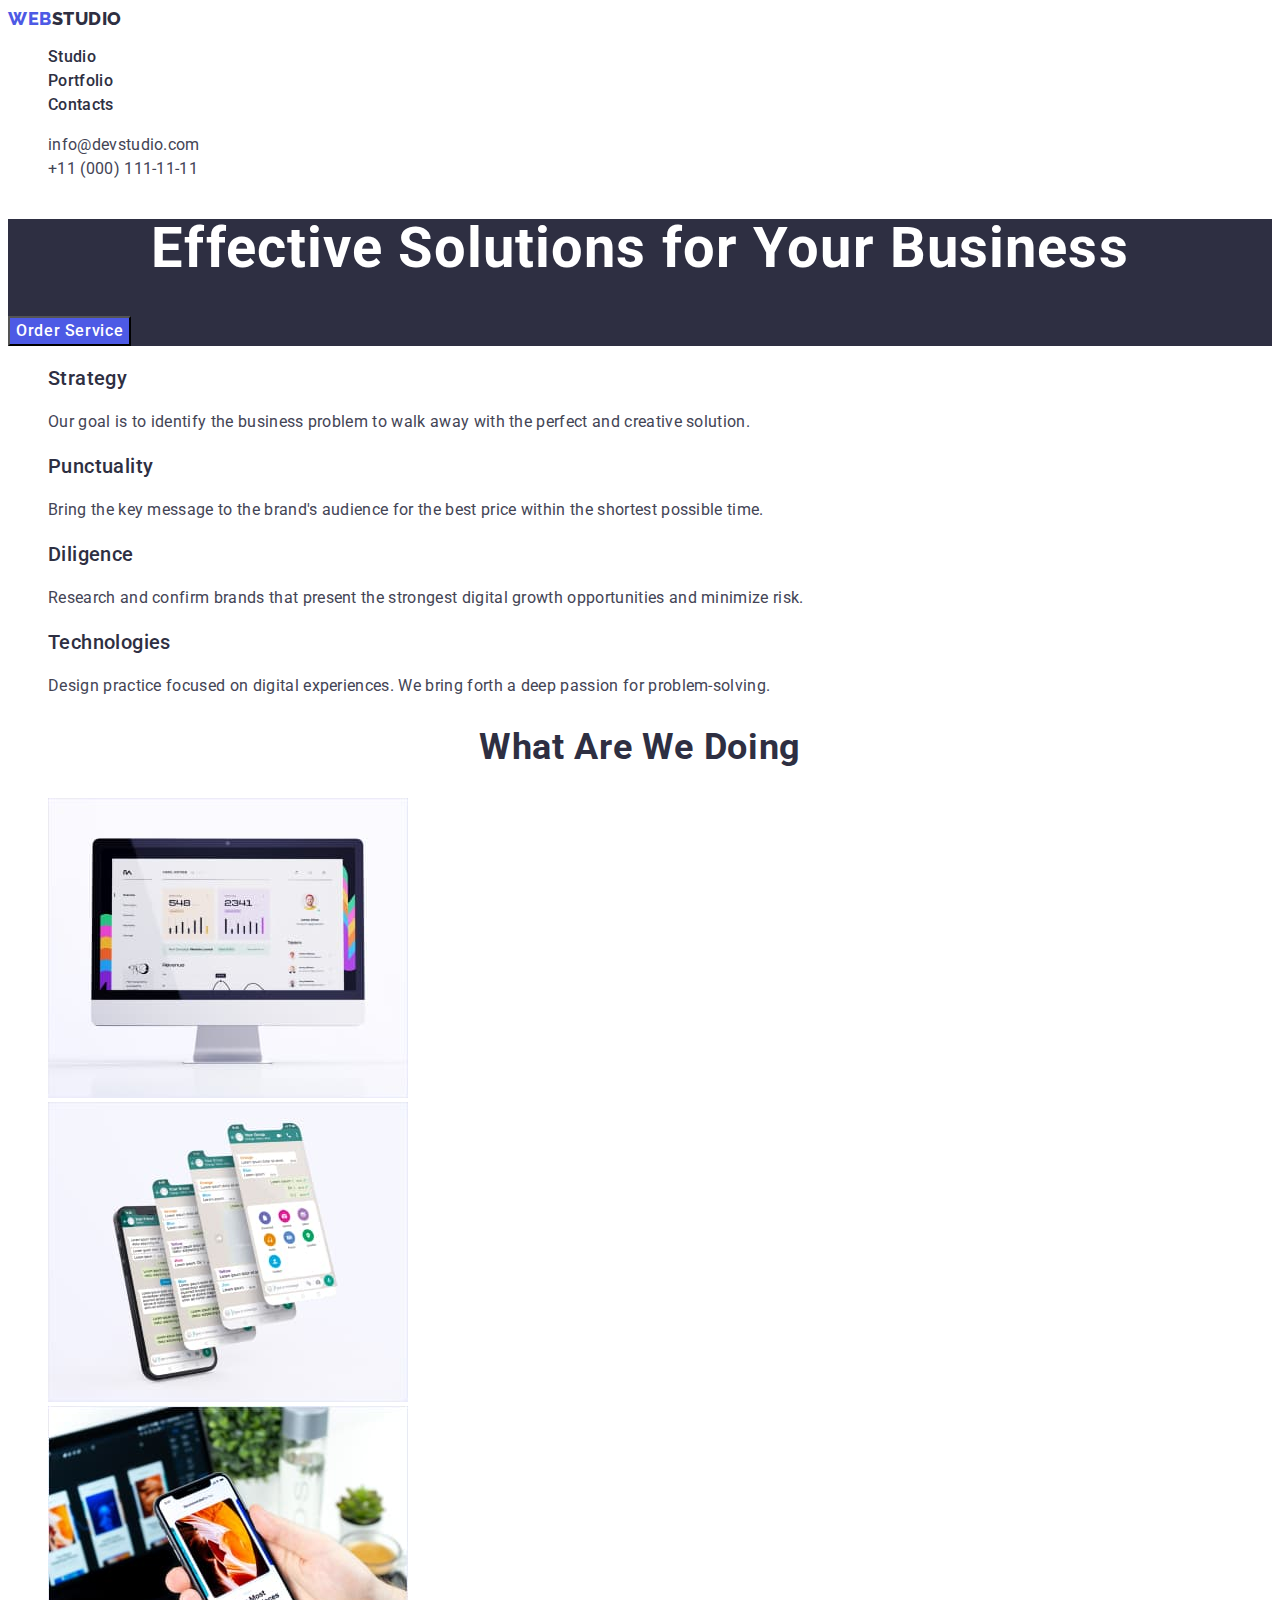
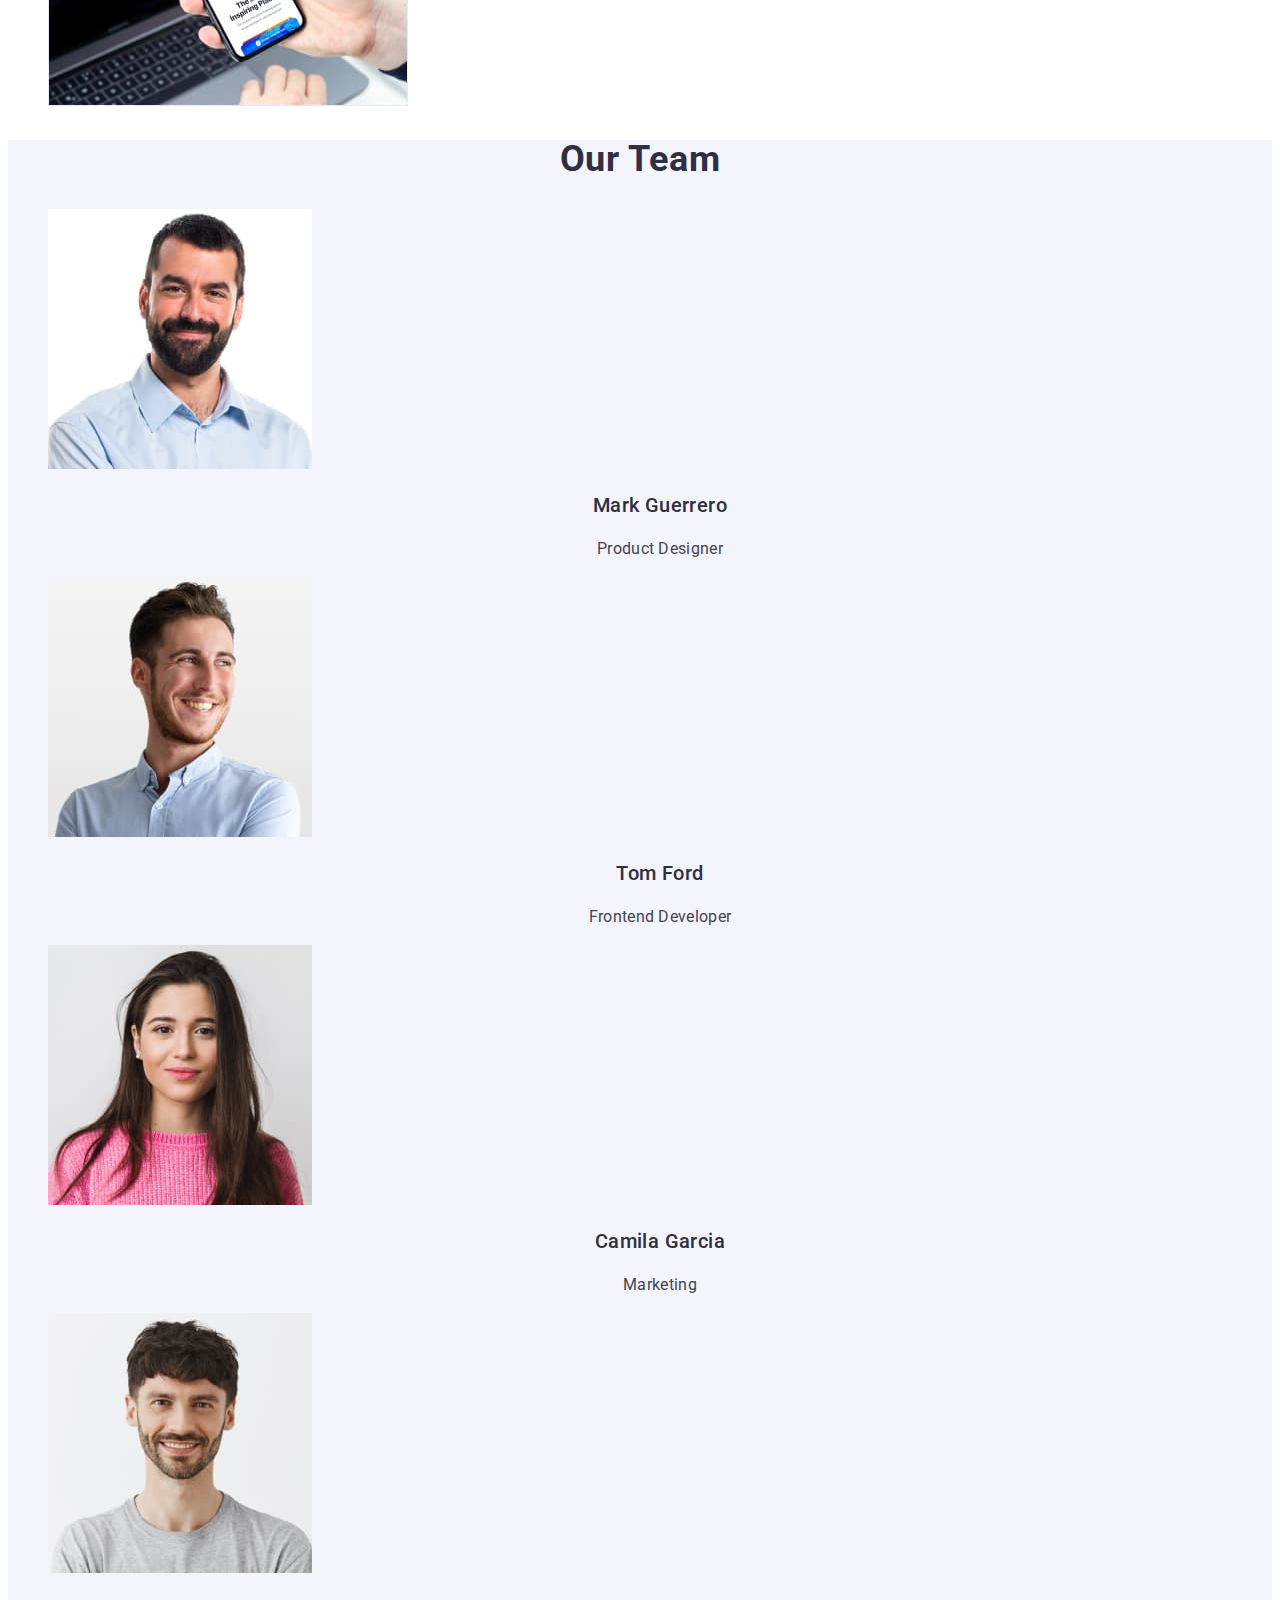
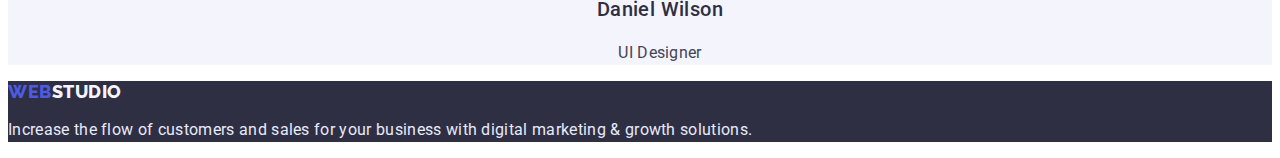
<file: index.html>
<!DOCTYPE html>
<html lang="en">
  <head>
    <meta charset="UTF-8" />
    <meta http-equiv="X-UA-Compatible" content="IE=edge" />
    <meta name="viewport" content="width=device-width, initial-scale=1.0" />
    <title>Webstudio</title>
    <link rel="preconnect" href="https://fonts.googleapis.com" />
    <link rel="preconnect" href="https://fonts.gstatic.com" crossorigin />
    <link
      href="https://fonts.googleapis.com/css2?family=Raleway:wght@800&family=Roboto:wght@400;500;700;900&display=swap"
      rel="stylesheet"
    />
    <link rel="stylesheet" href="./css/styles.css" />
  </head>
  <body>
    <!--======================== HEADER ===========================================-->
    <header class="header">
      <nav class="header-nav">
        <a class="header-logo link" href="./index.html"
          >Web <span class="header-studio">Studio</span></a
        >
        <ul class="header-list list">
          <li class="header-item">
            <a class="header-link link" href="./index.html">Studio</a>
          </li>
          <li class="header-item">
            <a class="header-link link" href="./portfolio.html">Portfolio</a>
          </li>
          <li class="header-item">
            <a class="header-link link" href="">Contacts</a>
          </li>
        </ul>
      </nav>
      <address class="header-address">
        <ul class="header-contacts-list list">
          <li class="header-contacts-item">
            <a class="header-contacts link" href="mailto:info@devstudio.com"
              >info@devstudio.com</a
            >
          </li>
          <li class="header-contacts-item">
            <a class="header-contacts link" href="tel:+110001111111"
              >+11 (000) 111-11-11</a
            >
          </li>
        </ul>
      </address>
    </header>
    <main>
      <!--======================== HERO ===========================================-->
      <section class="hero">
        <h1 class="hero-title">Effective Solutions for Your Business</h1>
        <button class="hero-btn" type="button">Order Service</button>
      </section>
      <!--======================== FEATURES ===========================================-->
      <section class="features">
        <h2 class="features-title" hidden>Our features</h2>
        <ul class="features-list list">
          <li class="features-item">
            <h3 class="features-name">Strategy</h3>
            <p class="features-description">
              Our goal is to identify the business problem to walk away with the
              perfect and creative solution.
            </p>
          </li>
          <li class="features-item">
            <h3 class="features-name">Punctuality</h3>
            <p class="features-description">
              Bring the key message to the brand's audience for the best price
              within the shortest possible time.
            </p>
          </li>
          <li class="features-item">
            <h3 class="features-name">Diligence</h3>
            <p class="features-description">
              Research and confirm brands that present the strongest digital
              growth opportunities and minimize risk.
            </p>
          </li>
          <li class="features-item">
            <h3 class="features-name">Technologies</h3>
            <p class="features-description">
              Design practice focused on digital experiences. We bring forth a
              deep passion for problem-solving.
            </p>
          </li>
        </ul>
      </section>
      <!--======================== WHAT ARE WE DOING? ===========================================-->
      <section class="gallery">
        <h2 class="gallery-title">What are we doing</h2>
        <ul class="gallery-list list">
          <li class="gallery-item">
            <img
              src="./images/img/img1.jpg"
              alt="photo of computer"
              width="360"
              height="300"
            />
          </li>
          <li class="gallery-item">
            <img
              src="./images/img/img2.jpg"
              alt="photo of phone"
              width="360"
              height="300"
            />
          </li>
          <li class="gallery-item">
            <img
              src="./images/img/img3.jpg"
              alt="photo of laptop and phone"
              width="360"
              height="300"
            />
          </li>
        </ul>
      </section>
      <!--======================== OUR TEAM===========================================-->
      <section class="team">
        <h2 class="team-title">Our Team</h2>
        <ul class="team-list list">
          <li class="team-item">
            <img
              src="./images/team/team1.jpg"
              alt="worker 1"
              width="264"
              height="260"
            />
            <h3 class="team-name">Mark Guerrero</h3>
            <p class="team-description">Product Designer</p>
          </li>
          <li class="team-item">
            <img
              src="./images/team/team2.jpg"
              alt="worker 2"
              width="264"
              height="260"
            />
            <h3 class="team-name">Tom Ford</h3>
            <p class="team-description">Frontend Developer</p>
          </li>
          <li class="team-item">
            <img
              src="./images/team/team3.jpg"
              alt="worker 3"
              width="264"
              height="260"
            />
            <h3 class="team-name">Camila Garcia</h3>
            <p class="team-description">Marketing</p>
          </li>
          <li class="team-item">
            <img
              src="./images/team/team4.jpg"
              alt="worker 4"
              width="264"
              height="260"
            />
            <h3 class="team-name">Daniel Wilson</h3>
            <p class="team-description">UI Designer</p>
          </li>
        </ul>
      </section>
    </main>
    <!--======================== FOOTER ===========================================-->
    <footer class="footer">
      <a class="footer-logo link" href="./index.html"
        >Web<span class="footer-studio">Studio</span></a
      >
      <p class="footer-description">
        Increase the flow of customers and sales for your business with digital
        marketing & growth solutions.
      </p>
    </footer>
  </body>
</html>
</file>
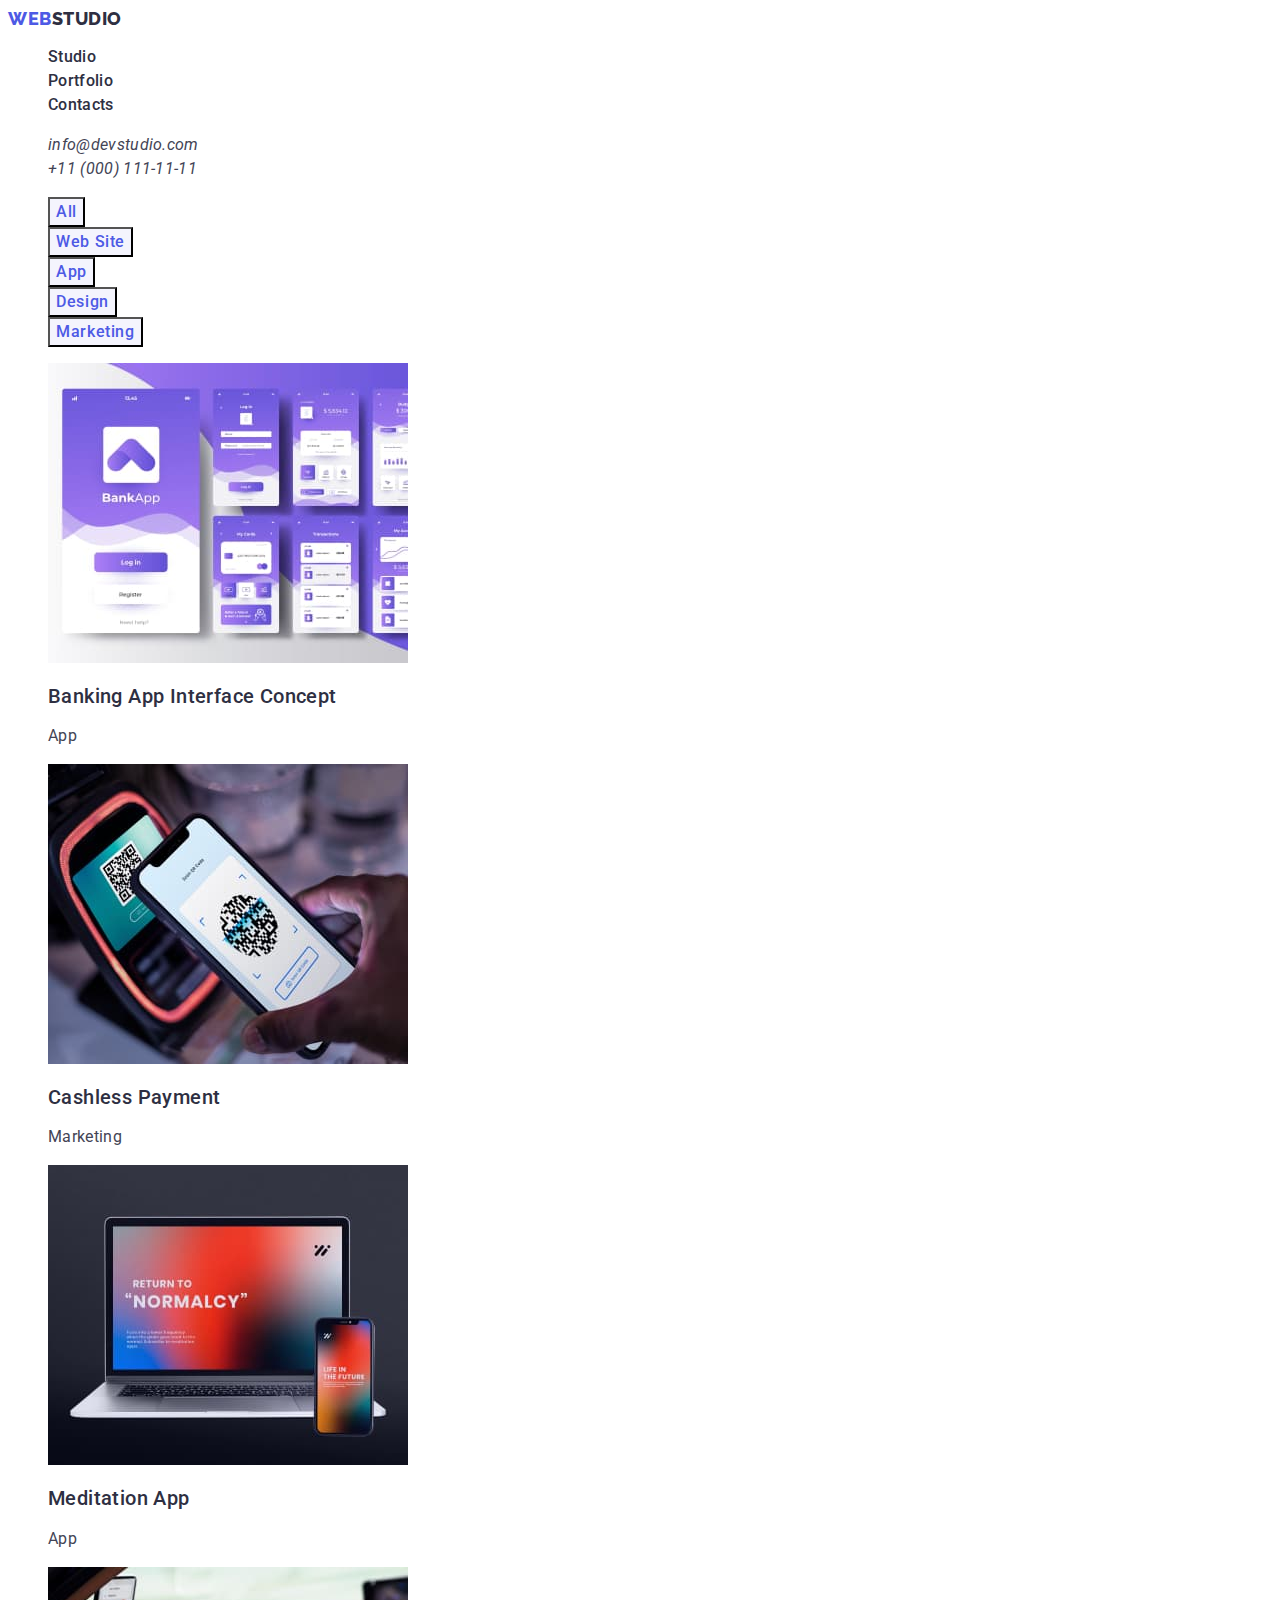
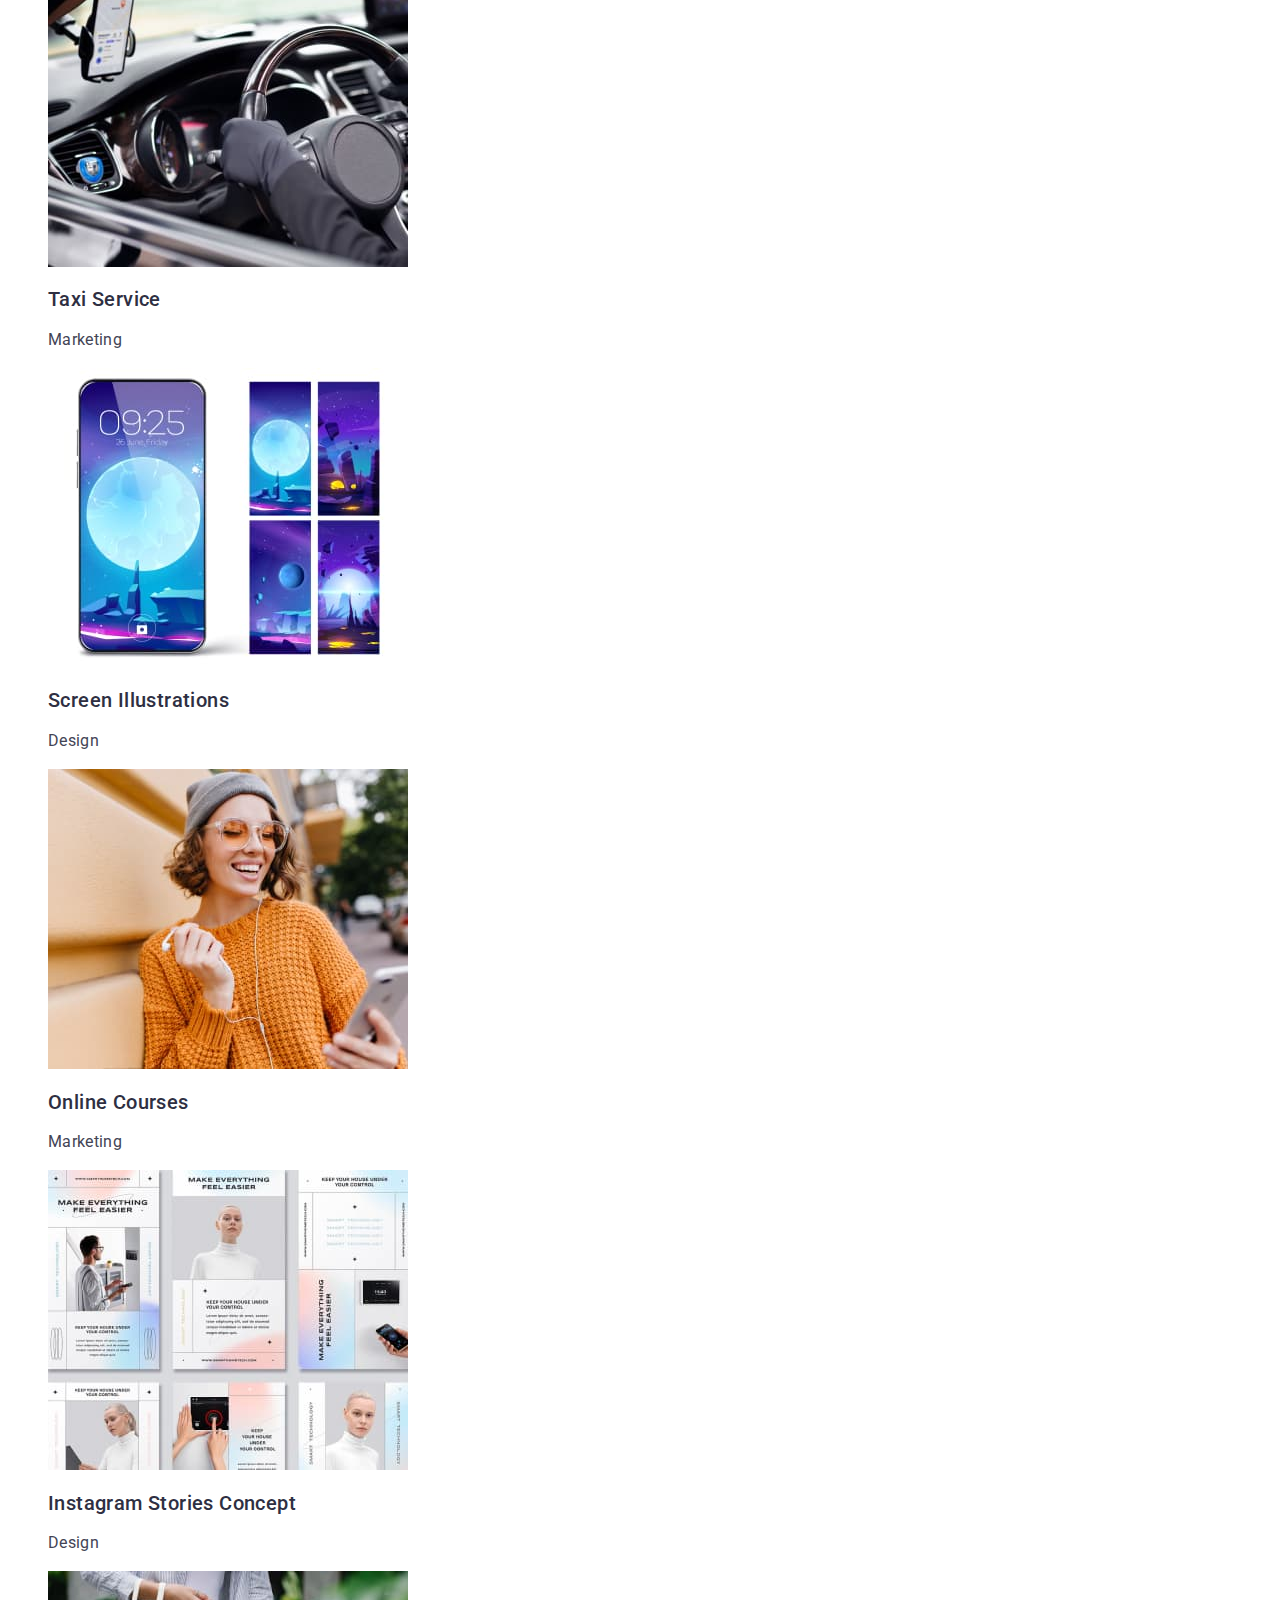
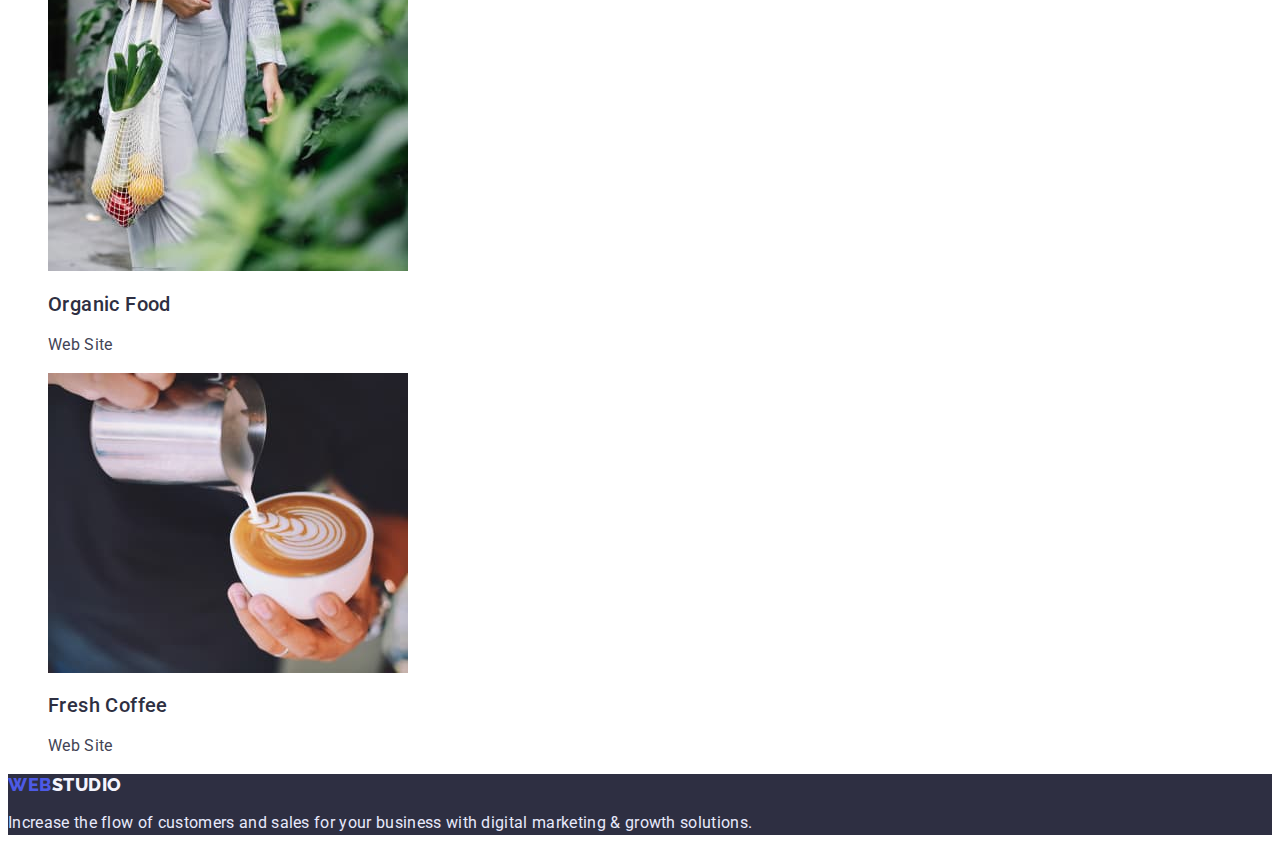
<file: portfolio.html>
<!DOCTYPE html>
<html lang="en">
  <head>
    <meta charset="UTF-8" />
    <meta http-equiv="X-UA-Compatible" content="IE=edge" />
    <meta name="viewport" content="width=device-width, initial-scale=1.0" />
    <title>Webstudio</title>
    <link rel="preconnect" href="https://fonts.googleapis.com" />
    <link rel="preconnect" href="https://fonts.gstatic.com" crossorigin />
    <link
      href="https://fonts.googleapis.com/css2?family=Raleway:wght@800&family=Roboto:wght@400;500;700;900&display=swap"
      rel="stylesheet"
    />
    <link rel="stylesheet" href="./css/styles.css" />
  </head>
  <body>
    <!--======================== HEADER ===========================================-->
    <header class="header">
      <nav class="header-nav">
        <a class="header-logo link" href="./index.html"
          >Web<span class="header-studio">Studio</span></a
        >
        <ul class="header-list list">
          <li class="header-item">
            <a class="header-link link" href="./index.html">Studio</a>
          </li>
          <li class="header-item">
            <a class="header-link link" href="">Portfolio</a>
          </li>
          <li class="header-item">
            <a class="header-link link" href="">Contacts</a>
          </li>
        </ul>
      </nav>
      <address>
        <ul class="header-contacts-list list">
          <li class="header-contacts-item">
            <a class="header-contacts link" href="mailto:info@devstudio.com"
              >info@devstudio.com</a
            >
          </li>
          <li class="header-contacts-item">
            <a class="header-contacts link" href="tel:+110001111111"
              >+11 (000) 111-11-11</a
            >
          </li>
        </ul>
      </address>
    </header>
    <main>
      <!--========================PORTFOLIO===========================================-->
      <section class="portfolio">
        <h1 class="portfolio-title" hidden>Portfolio</h1>
        <ul class="portfolio-list list">
          <li class="portfolio-item">
            <button class="portfolio-btn" type="button">All</button>
          </li>
          <li class="portfolio-item">
            <button class="portfolio-btn" type="button">Web Site</button>
          </li>
          <li class="portfolio-item">
            <button class="portfolio-btn" type="button">App</button>
          </li>
          <li class="portfolio-item">
            <button class="portfolio-btn" type="button">Design</button>
          </li>
          <li class="portfolio-item">
            <button class="portfolio-btn" type="button">Marketing</button>
          </li>
        </ul>
        <ul class="projects-list list">
          <li class="projects-item">
            <a class="projects-link link" href="">
              <img
                src="./images/projects/project1.jpg"
                alt="project card 1"
                width="360"
                height="300"
              />
              <h2 class="projects-name">Banking App Interface Concept</h2>
              <p class="projects-description">App</p>
            </a>
          </li>
          <li class="projects-item">
            <a class="projects-link link" href="">
              <img
                src="./images/projects/project2.jpg"
                alt="project card 2"
                width="360"
                height="300"
              />
              <h2 class="projects-name">Cashless Payment</h2>
              <p class="projects-description">Marketing</p>
            </a>
          </li>
          <li class="projects-item">
            <a class="projects-link link" href="">
              <img
                src="./images/projects/project3.jpg"
                alt="project card 3"
                width="360"
                height="300"
              />
              <h2 class="projects-name">Meditation App</h2>
              <p class="projects-description">App</p>
            </a>
          </li>
          <li class="projects-item">
            <a class="projects-link link" href="">
              <img
                src="./images/projects/project4.jpg"
                alt="project card 4"
                width="360"
                height="300"
              />
              <h2 class="projects-name">Taxi Service</h2>
              <p class="projects-description">Marketing</p>
            </a>
          </li>
          <li class="projects-item">
            <a class="projects-link link" href="">
              <img
                src="./images/projects/project5.jpg"
                alt="project card 5"
                width="360"
                height="300"
              />
              <h2 class="projects-name">Screen Illustrations</h2>
              <p class="projects-description">Design</p>
            </a>
          </li>
          <li class="projects-item">
            <a class="projects-link link" href="">
              <img
                src="./images/projects/project6.jpg"
                alt="project card 6"
                width="360"
                height="300"
              />
              <h2 class="projects-name">Online Courses</h2>
              <p class="projects-description">Marketing</p>
            </a>
          </li>
          <li class="projects-item">
            <a class="projects-link link" href="">
              <img
                src="./images/projects/project7.jpg"
                alt="project card 7"
                width="360"
                height="300"
              />
              <h2 class="projects-name">Instagram Stories Concept</h2>
              <p class="projects-description">Design</p>
            </a>
          </li>
          <li class="projects-item">
            <a class="projects-link link" href="">
              <img
                src="./images/projects/project8.jpg"
                alt="project card 8"
                width="360"
                height="300"
              />
              <h2 class="projects-name">Organic Food</h2>
              <p class="projects-description">Web Site</p>
            </a>
          </li>
          <li class="projects-item">
            <a class="projects-link link" href="">
              <img
                src="./images/projects/project9.jpg"
                alt="project card 9"
                width="360"
                height="300"
              />
              <h2 class="projects-name">Fresh Coffee</h2>
              <p class="projects-description">Web Site</p>
            </a>
          </li>
        </ul>
      </section>
    </main>
    <!--========================FOOTER===========================================-->
    <footer class="footer">
      <a class="footer-logo link" href="./index.html"
        >Web<span class="footer-studio">Studio</span></a
      >
      <p class="footer-description">
        Increase the flow of customers and sales for your business with digital
        marketing & growth solutions.
      </p>
    </footer>
  </body>
</html>
</file>
<file: css/styles.css>
:root {
  --main-text-color: #2e2f42;
  --second-text-color: #434455;
  --third-text-color: #ffffff;
  --fourth-text-color: #4d5ae5;
  --fifth-text-color: #f4f4fd;
  --sixth-text-color: #e7e9fc;
  --seventh-text-color: #404bbf;
  --main-background-color: #2e2f42;
  --second-background-color: #f4f4fd;
  --main-btn-color: #4d5ae5;
  --second-btn-color: #404bbf;
  --third-btn-color: #f4f4fd;
}

body {
  font-family: "Roboto", sans-serif;
  color: var(--second-text-color);
}

.link {
  text-decoration: none;
}

.list {
  list-style: none;
}

/* ==============================HEADER======================== */
.header {
}
.header-nav {
}
.header-logo {
  font-family: "Raleway", sans-serif;
  font-weight: 800;
  font-size: 18px;
  line-height: 1.17;
  display: flex;
  align-items: center;
  letter-spacing: 0.03em;
  text-transform: uppercase;
  color: var(--fourth-text-color);
}

.header-studio {
  color: var(--main-text-color);
}
.header-list {
}
.header-item {
}
.header-link {
  font-weight: 500;
  font-size: 16px;
  line-height: 1.5;
  letter-spacing: 0.02em;
  color: var(--main-text-color);
}

.header-link:hover,
.header-link:focus {
  color: var(--seventh-text-color);
}

.header-address {
  font-style: normal;
}

.header-contacts-list {
}
.header-contacts-item {
}
.header-contacts {
  font-weight: 400;
  font-size: 16px;
  line-height: 1.5;
  letter-spacing: 0.02em;
  color: var(--second-text-color);
}

.header-contacts:hover,
.header-contacts:focus {
  color: var(--seventh-text-color);
}

/* ==============================HERO======================== */
.hero {
  background-color: var(--main-background-color);
}

.hero-title {
  font-size: 56px;
  line-height: 1.07;
  text-align: center;
  letter-spacing: 0.02em;
  color: var(--third-text-color);
}

.hero-btn {
  font-family: inherit;
  font-weight: 500;
  font-size: 16px;
  line-height: 1.5;
  display: flex;
  align-items: center;
  letter-spacing: 0.04em;
  cursor: pointer;
  color: var(--third-text-color);
  background-color: var(--main-btn-color);
}

.hero-btn:hover,
.hero-btn:focus {
  background-color: var(--second-btn-color);
}

/* ==============================FEATURES======================== */
.features {
}
.features-title {
}
.features-list {
}
.features-item {
}
.features-name {
  font-weight: 500;
  font-size: 20px;
  line-height: 1.2;
  letter-spacing: 0.02em;
  color: var(--main-text-color);
}
.features-description {
  font-size: 16px;
  line-height: 1.5;
  letter-spacing: 0.02em;
  color: var(--second-text-color);
}

/* ==============================GALLERY======================== */
.gallery {
}
.gallery-title {
  font-size: 36px;
  line-height: 1.11;
  text-align: center;
  letter-spacing: 0.02em;
  text-transform: capitalize;
  color: var(--main-text-color);
}
.gallery-list {
}
.gallery-item {
}

/* ==============================OUR TEAM======================== */
.team {
  background-color: var(--second-background-color);
}
.team-title {
  font-size: 36px;
  line-height: 1.11;
  text-align: center;
  letter-spacing: 0.02em;
  text-transform: capitalize;
  color: var(--main-text-color);
}
.team-list {
}
.team-item {
}
.team-name {
  font-weight: 500;
  font-size: 20px;
  line-height: 1.2;
  text-align: center;
  letter-spacing: 0.02em;
  color: var(--main-text-color);
}
.team-description {
  font-size: 16px;
  line-height: 1.5;
  text-align: center;
  letter-spacing: 0.02em;
  color: var(--second-text-color);
}

/* ==============================FOOTER======================== */
.footer {
  background-color: var(--main-background-color);
}
.footer-description {
  font-size: 16px;
  line-height: 1.5;
  letter-spacing: 0.02em;
  color: var(--sixth-text-color);
}

.footer-logo {
  font-family: "Raleway", sans-serif;
  font-weight: 800;
  font-size: 18px;
  line-height: 1.17;
  display: flex;
  align-items: center;
  letter-spacing: 0.03em;
  text-transform: uppercase;
  color: var(--fourth-text-color);
}
.footer-studio {
  color: var(--fifth-text-color);
}

/* ==============================PORTFOLIO======================== */
.portfolio {
}
.portfolio-title {
}
.portfolio-list {
}
.portfolio-item {
}
.portfolio-btn {
  font-family: inherit;
  font-weight: 500;
  font-size: 16px;
  line-height: 1.5;
  display: flex;
  align-items: center;
  text-align: center;
  letter-spacing: 0.04em;
  cursor: pointer;
  color: var(--fourth-text-color);
  background-color: var(--third-btn-color);
}
.portfolio-btn:hover,
.portfolio-btn:focus {
  color: var(--third-text-color);
  background-color: var(--second-btn-color);
}

.projects-list {
}
.projects-item {
}

.projects-link {
  text-decoration: none;
}

.projects-name {
  font-weight: 500;
  font-size: 20px;
  line-height: 1.2;
  letter-spacing: 0.02em;
  color: var(--main-text-color);
}
.projects-description {
  font-size: 16px;
  line-height: 1.5;
  letter-spacing: 0.02em;
  color: var(--second-text-color);
}
</file>
